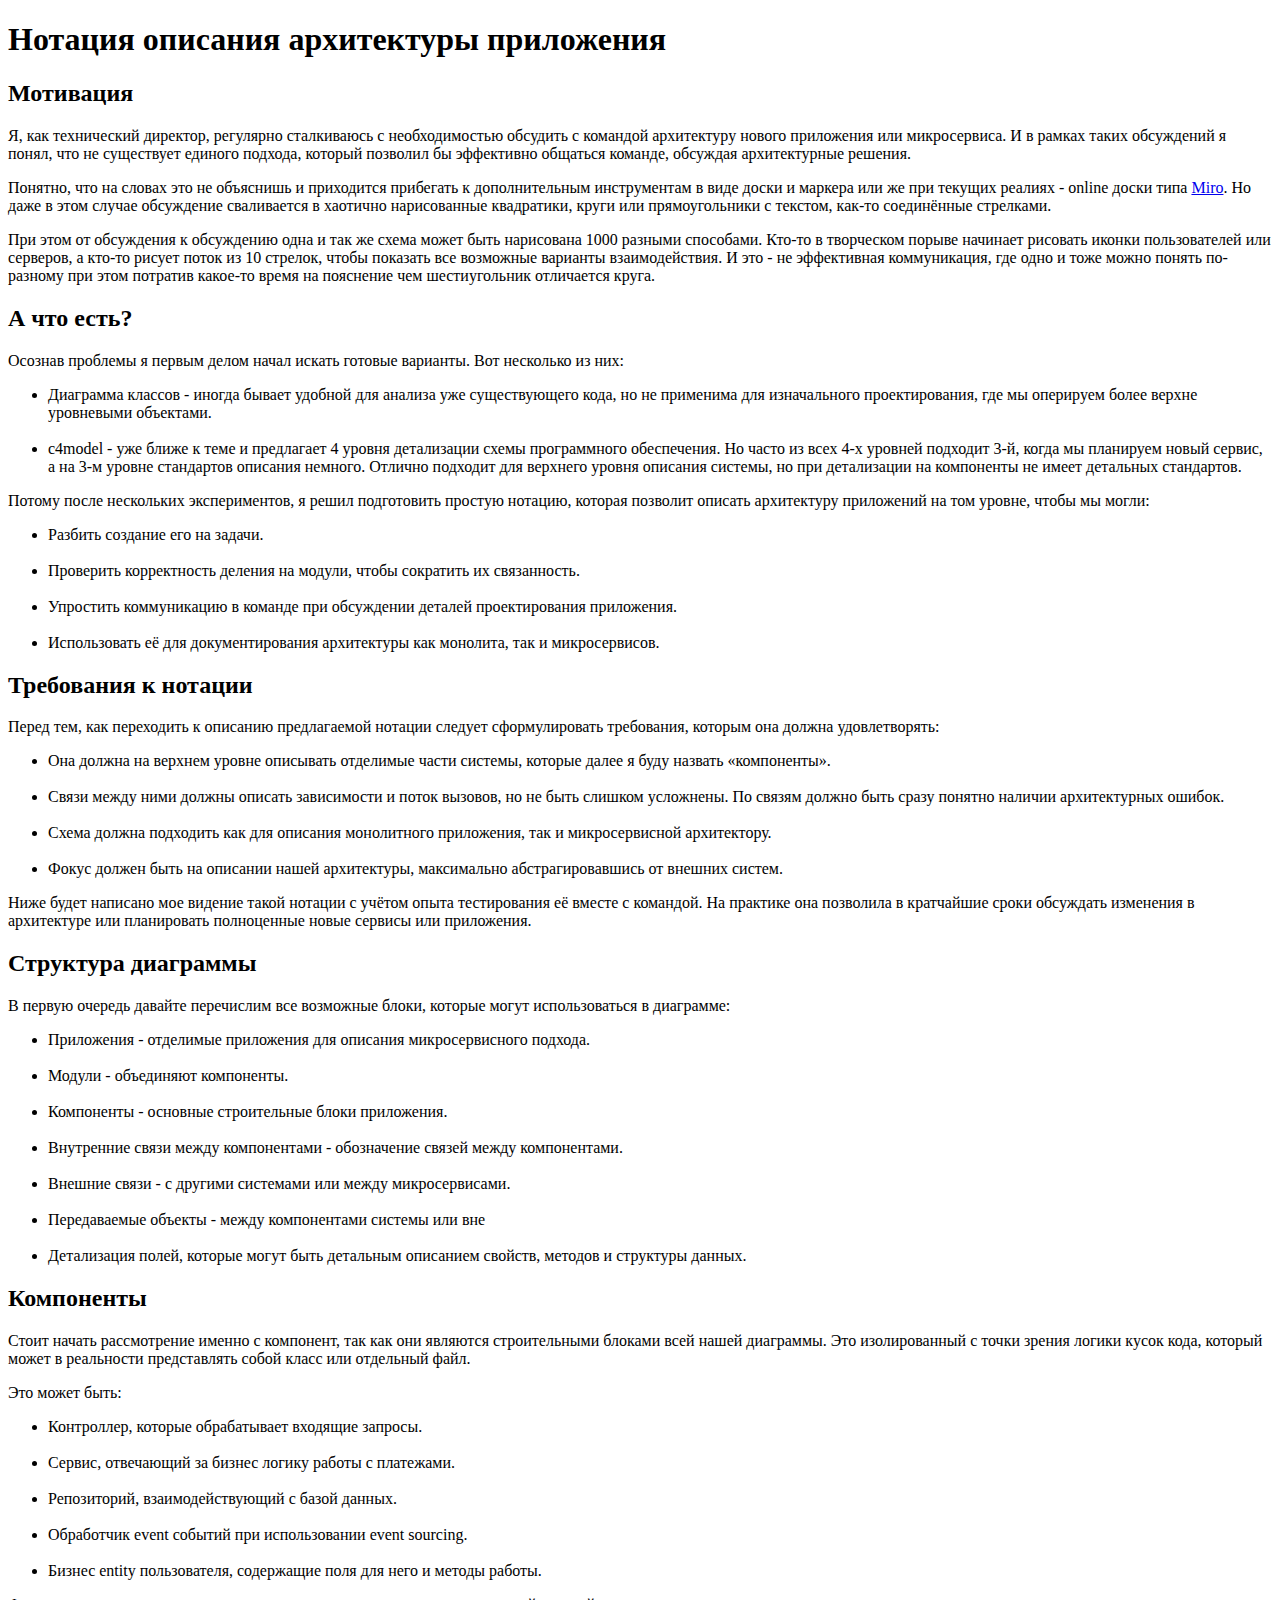
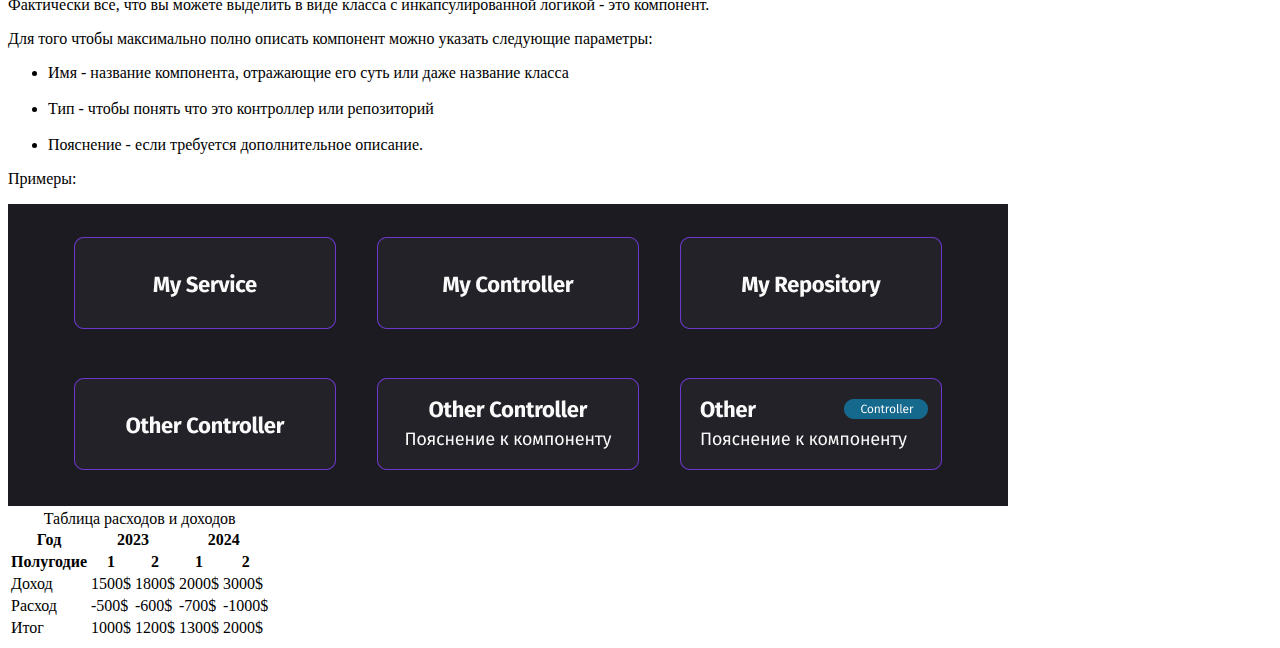
<file: 1-Miro/index.html>
<!DOCTYPE html>
<html lang="en">
<head>
    <meta charset="UTF-8">
    <meta name="viewport" content="width=device-width, initial-scale=1.0">
    <title>Document</title>
</head>
<body>
    <h1>Нотация описания архитектуры приложения</h1>

    <h2>Мотивация</h2>

    

    <p>Я, как технический директор, регулярно сталкиваюсь с необходимостью обсудить с командой архитектуру нового приложения или микросервиса. И в рамках таких обсуждений я понял, что не существует единого подхода, который позволил бы эффективно общаться команде, обсуждая архитектурные решения.</p>

    <p>Понятно, что на словах это не объяснишь и приходится прибегать к дополнительным инструментам в виде доски и маркера или же при текущих реалиях - online доски типа <a href="https://miro.com/ru/" target="_blank">Miro</a>. Но даже в этом случае обсуждение сваливается в хаотично нарисованные квадратики, круги или прямоугольники с текстом, как-то соединённые стрелками.</p>

    <p>При этом от обсуждения к обсуждению одна и так же схема может быть нарисована 1000 разными способами. Кто-то в творческом порыве начинает рисовать иконки пользователей или серверов, а кто-то рисует поток из 10 стрелок, чтобы показать все возможные варианты взаимодействия. И это - не эффективная коммуникация, где одно и тоже можно понять по-разному при этом потратив какое-то время на пояснение чем шестиугольник отличается круга.</p>

    <h2>А что есть?</h2>

    <p>Осознав проблемы я первым делом начал искать готовые варианты. Вот несколько из них:</p>

    <ul>
        <li>Диаграмма классов - иногда бывает удобной для анализа уже существующего кода, но не применима для изначального проектирования, где мы оперируем более верхне уровневыми объектами.</li>
        <br>
        <li>c4model - уже ближе к теме и предлагает 4 уровня детализации схемы программного обеспечения. Но часто из всех 4-х уровней подходит 3-й, когда мы планируем новый сервис, а на 3-м уровне стандартов описания немного. Отлично подходит для верхнего уровня описания системы, но при детализации на компоненты не имеет детальных стандартов.</li>
    </ul>

    <p>Потому после нескольких экспериментов, я решил подготовить простую нотацию, которая позволит описать архитектуру приложений на том уровне, чтобы мы могли:</p>

    <ul>
        <li>Разбить создание его на задачи.</li>
        <br>
        <li>Проверить корректность деления на модули, чтобы сократить их связанность.</li>
        <br>
        <li>Упростить коммуникацию в команде при обсуждении деталей проектирования приложения.</li>
        <br>
        <li>Использовать её для документирования архитектуры как монолита, так и микросервисов.</li>
    </ul>

    <h2>Требования к нотации</h2>

    <p>Перед тем, как переходить к описанию предлагаемой нотации следует сформулировать требования, которым она должна удовлетворять:</p>

    <ul>
        <li>Она должна на верхнем уровне описывать отделимые части системы, которые далее я буду назвать «компоненты».</li>
        <br>                                            
        <li>Связи между ними должны описать зависимости и поток вызовов, но не быть слишком усложнены. По связям должно быть сразу понятно наличии архитектурных ошибок.</li>
        <br>
        <li>Схема должна подходить как для описания монолитного приложения, так и микросервисной архитектору.</li>
        <br>
        <li>Фокус должен быть на описании нашей архитектуры, максимально абстрагировавшись от внешних систем.</li>
    </ul>

     <p>Ниже будет написано мое видение такой нотации с учётом опыта тестирования её вместе с командой. На практике она позволила в кратчайшие сроки обсуждать изменения в архитектуре или планировать полноценные новые сервисы или приложения.</p>

     <h2>Структура диаграммы</h2>

     <p>В первую очередь давайте перечислим все возможные блоки, которые могут использоваться в диаграмме:</p>

     <ul>
        <li>Приложения - отделимые приложения для описания микросервисного подхода.</li><br>
        <li>Модули - объединяют компоненты.</li><br>
        <li>Компоненты - основные строительные блоки приложения.</li><br>
        <li>Внутренние связи между компонентами - обозначение связей между компонентами.</li><br>
        <li>Внешние связи - с другими системами или между микросервисами.</li><br>
        <li>Передаваемые объекты - между компонентами системы или вне</li><br>
        <li>Детализация полей, которые могут быть детальным описанием свойств, методов и структуры данных.</li>
     </ul>

     <h2>Компоненты</h2>

     <p>Стоит начать рассмотрение именно с компонент, так как они являются строительными блоками всей нашей диаграммы. Это изолированный с точки зрения логики кусок кода, который может в реальности представлять собой класс или отдельный файл.</p>

     <p>Это может быть:</p>

     <ul>
        <li>Контроллер, которые обрабатывает входящие запросы.</li><br>
        <li>Сервис, отвечающий за бизнес логику работы с платежами.</li><br>
        <li>Репозиторий, взаимодействующий с базой данных.</li><br>
        <li>Обработчик event событий при использовании event sourcing.</li><br>
        <li>Бизнес entity пользователя, содержащие поля для него и методы работы.</li>
     </ul>

     <p>Фактически все, что вы можете выделить в виде класса с инкапсулированной логикой - это компонент.</p>

     <p>Для того чтобы максимально полно описать компонент можно указать следующие параметры:</p>

     <ul>
        <li>Имя - название компонента, отражающие его суть или даже название класса</li><br>
        <li>Тип - чтобы понять что это контроллер или репозиторий</li><br>
        <li>Пояснение - если требуется дополнительное описание.</li>
     </ul>

     <p>Примеры:</p>

     <img src="./img/image1.jpg" alt="">

     <section>
        <table>
            <caption>Таблица расходов и доходов</caption>
            <thead>
                <tr>
                    <th colspan="1">Год</th>
                    <th colspan="2">2023</th>
                    <th colspan="2">2024</th>
                </tr>
                <tr>
                    <th>Полугодие</th>
                    <th>1</th>
                    <th>2</th>
                    <th>1</th>
                    <th>2</th>
                </tr>
            </thead>
            <tbody>
                <tr>
                    <td>Доход</td>
                    <td>1500$</td>
                    <td>1800$</td>
                    <td>2000$</td>
                    <td>3000$</td>
                </tr>
                <tr>
                    <td>Расход</td>
                    <td>-500$</td>
                    <td>-600$</td>
                    <td>-700$</td>
                    <td>-1000$</td>
                </tr>
            </tbody>
            <tfoot>
                <tr>
                    <td>Итог</td>
                    <td>1000$</td>
                    <td>1200$</td>
                    <td>1300$</td>
                    <td>2000$</td>
                </tr>
            </tfoot>
        </table>
     </section>
</body>
</html>
</file>
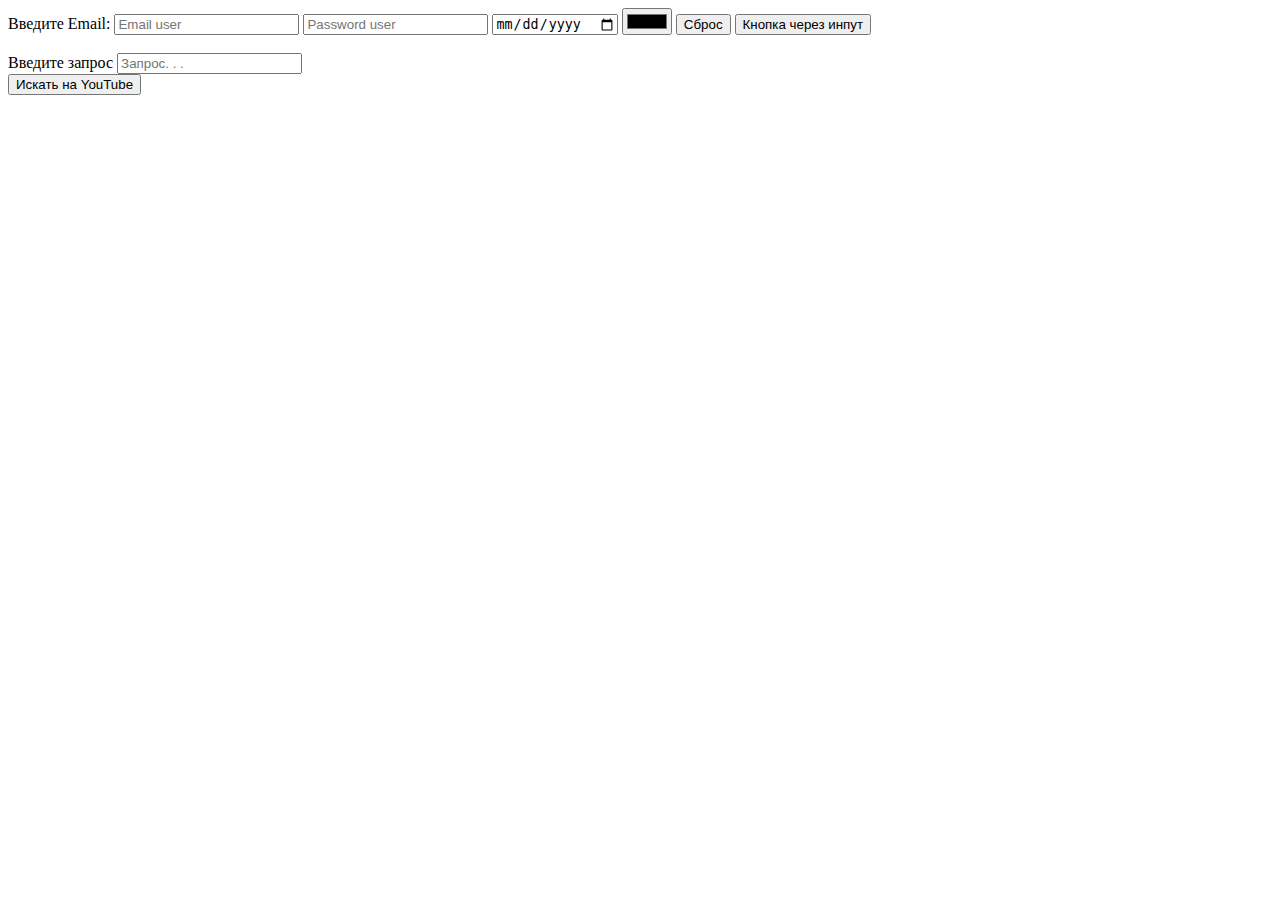
<file: demo.html>
<!DOCTYPE html>
<html lang="en">
<head>
    <meta charset="UTF-8">
    <meta name="viewport" content="width=device-width, initial-scale=1.0">
    <title>Demo</title>
</head>
<body>
    <form action="/test">
        <label for="email">Введите Email:</label>
        <input type="email" placeholder="Email user" id="email">
        <input type="password" placeholder="Password user">
        <input type="date" placeholder="B user">
        <input type="color">
        <button type="reset">Сброс</button>
        <input type="button" value="Кнопка через инпут">
    </form>
    <br>
    <form action="https://www.youtube.com/results">
        <div>
            <label for="query">Введите запрос</label>
            <input type="text" id="query" placeholder="Запрос. . ." name="search_query">
        </div>
        <button>Искать на YouTube</button>
    </form>
</body>
</html>
</file>
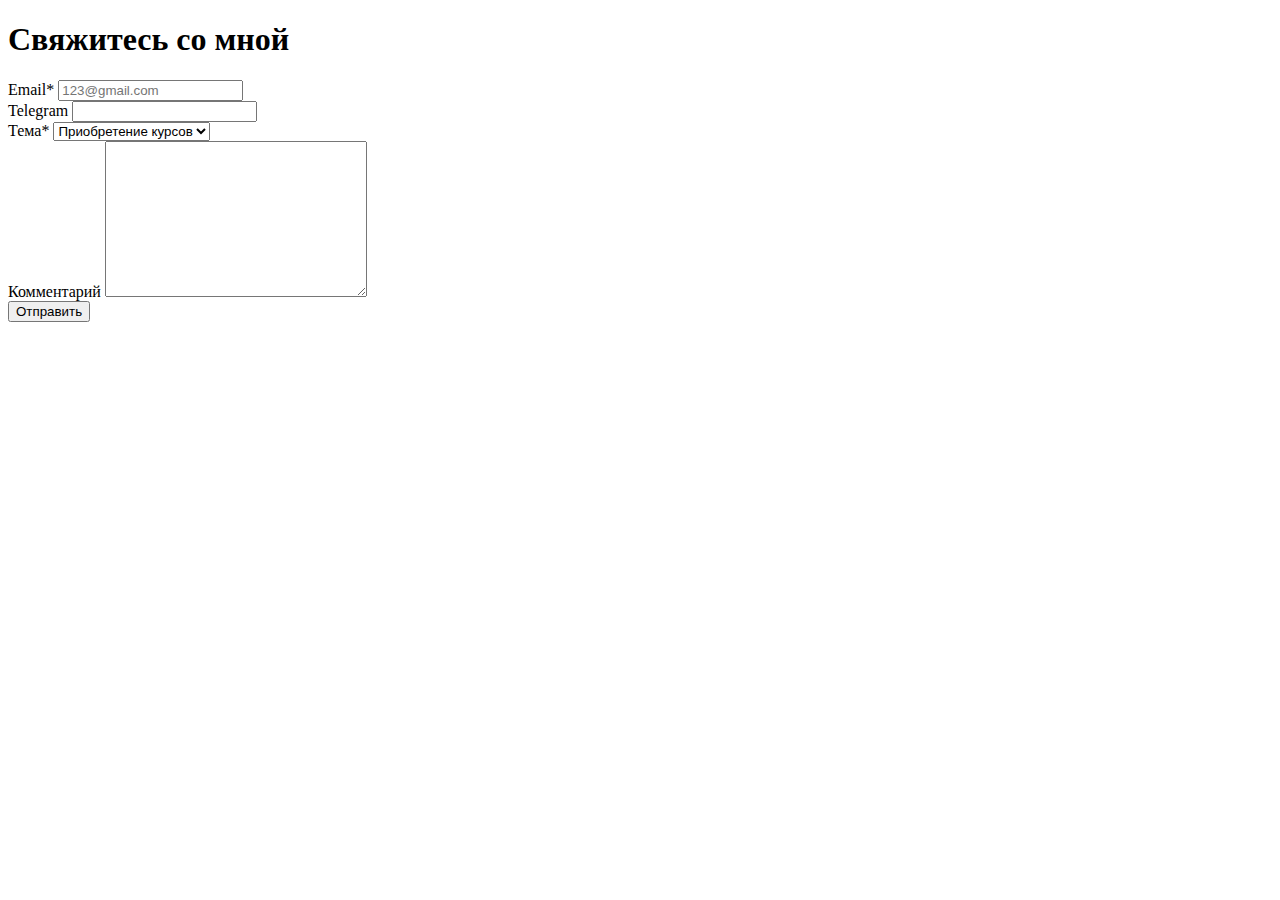
<file: formCont.html>
<!DOCTYPE html>
<html lang="en">
<head>
    <meta charset="UTF-8">
    <meta name="viewport" content="width=device-width, initial-scale=1.0">
    <title>Form</title>
</head>
<body>
    <h1>Свяжитесь со  мной</h1>
    <form action="#">
        <div>
            <label for="email">Email*</label>
            <input type="email" name="email" id="email" placeholder="123@gmail.com" required>
        </div>
        <div>
            <label for="telegram">Telegram</label>
            <input type="text" name="telegram" id="telegram">
        </div>
        <div>
            <label for="theme">Тема*</label>
            <select name="theme" id="theme" required>
                <option value="1">Приобретение курсов</option>
            </select>
        </div>
        <div>
            <label for="comment">Комментарий</label>
            <textarea name="comment" id="comment" cols="30" rows="10"></textarea>
        </div>
        <button type="submit">Отправить</button>
    </form>
</body>
</html>
</file>
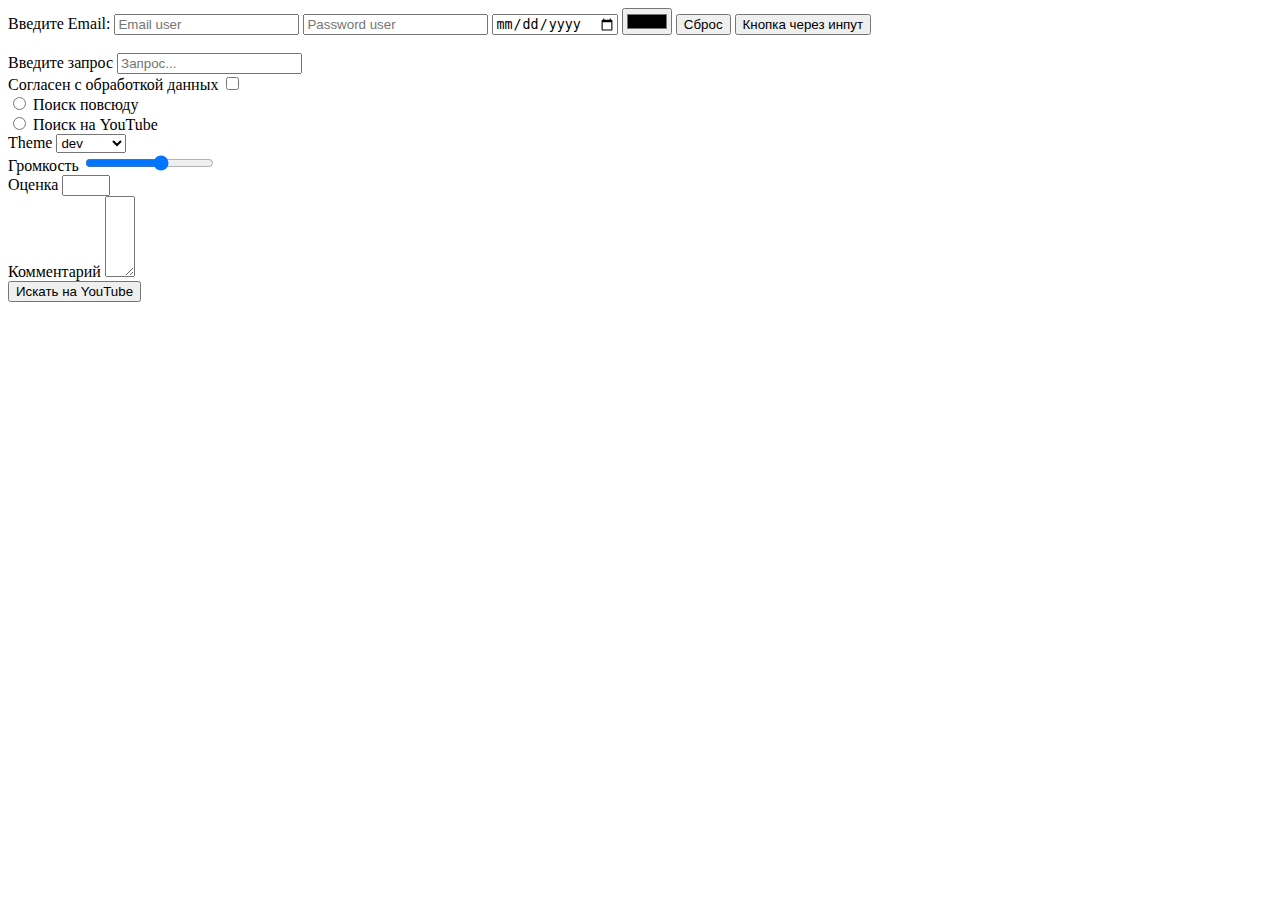
<file: 1-Miro/demo.html>
<!DOCTYPE html>
<html lang="en">
<head>
    <meta charset="UTF-8">
    <meta name="viewport" content="width=device-width, initial-scale=1.0">
    <title>Demo</title>
</head>
<body>
    <form action="/test">
        <label for="email">Введите Email:</label>
        <input type="email" placeholder="Email user" id="email">
        <input type="password" placeholder="Password user">
        <input type="date" placeholder="B user">
        <input type="color">
        <button type="reset">Сброс</button>
        <input type="button" value="Кнопка через инпут">
    </form>
    <br>
    <form action="#">
        <div>
            <label for="query">Введите запрос</label>
            <input type="text" id="query" placeholder="Запрос..." name="search_query" required>
        </div>
        
        <div>
            <label for="agree">Согласен с обработкой данных</label>
            <input type="checkbox" name="agree" id="agree">
        </div>
        <div>
            <input type="radio" name="1" id="all" value="all">
            <label for="all">Поиск повсюду</label>
        </div>
        <div>
            <input type="radio" name="1" id="youtube" value="youtube">
            <label for="youtube">Поиск на YouTube</label>
        </div>
        <div>
            <label for="topic">Theme</label>
            <select name="topic" id="topic">
                <option value="1">all</option>
                <optgroup label="popular">
                    <option value="2">beast</option>
                    <option value="3" selected>dev</option>
                </optgroup>
            </select>
        </div>
        <div>
            <label for="volume">Громкость</label>
            <input type="range" name="volume" id="volume" min="0" max="10" step="2">
        </div>
        <div>
            <label for="num">Оценка</label>
            <input type="number" name="num" id="num" min="0" max="5" step="1">
        </div>
        <div>
            <label for="text">Комментарий</label>
            <textarea name="text" id="text" cols="1" rows="5"></textarea>
        </div>
        <button>Искать на YouTube</button>
    </form>
</body>
</html>
</file>
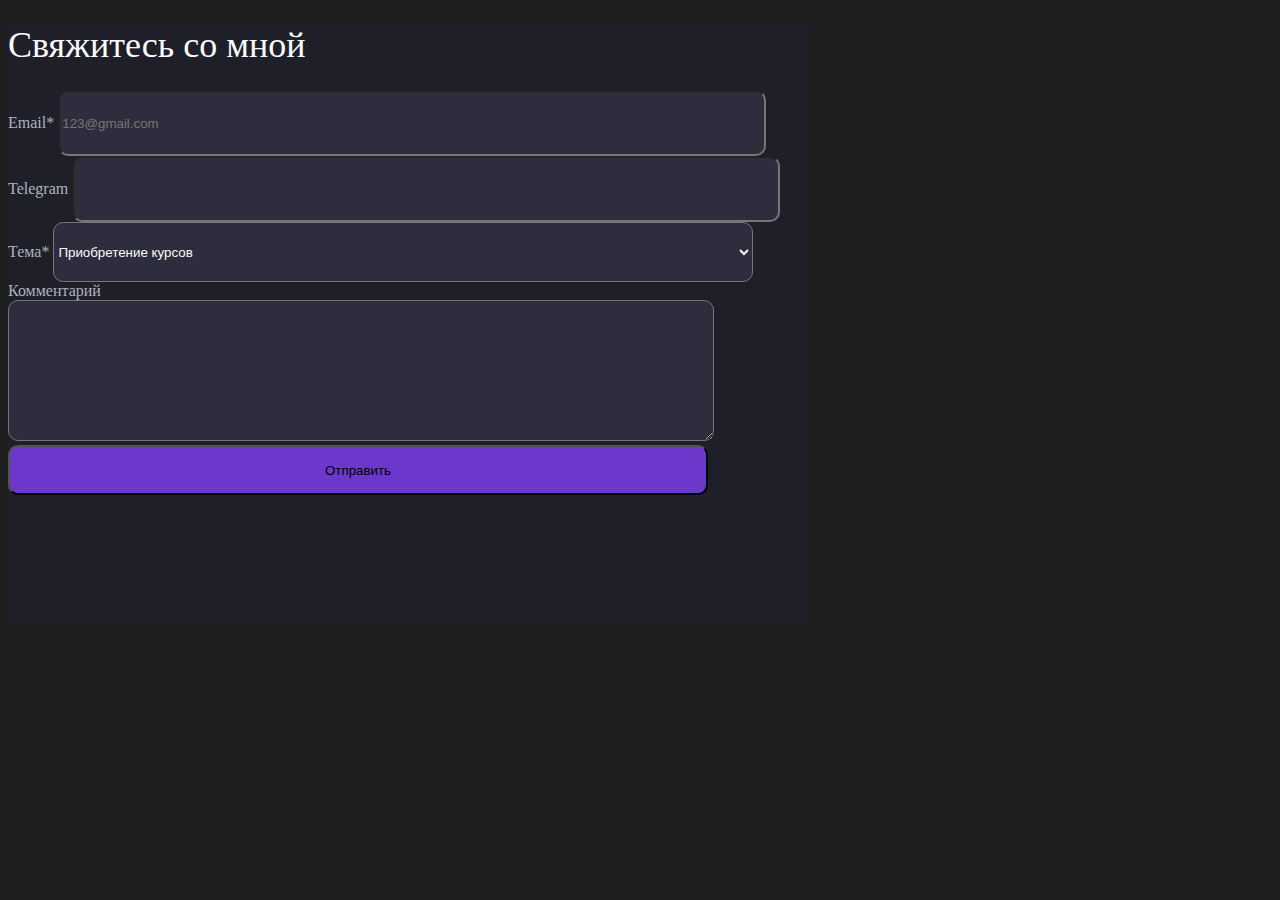
<file: 2-Purple/formCont.html>
<!DOCTYPE html>
<html lang="en">
<head>
    <meta charset="UTF-8">
    <meta name="viewport" content="width=device-width, initial-scale=1.0">
    <link rel="stylesheet" href="./styles/style.css">
    <title>Form</title>
</head>
<body>
    <main>
        <h1>Свяжитесь со  мной</h1>
        <form action="#">
            <div>
                <label for="email">Email*</label>
                <input type="email" name="email" id="email" placeholder="123@gmail.com" required>
            </div>
            <div>
                <label for="telegram">Telegram</label>
                <input type="text" name="telegram" id="telegram">
            </div>
            <div>
                <label for="theme">Тема*</label>
                <select name="theme" id="theme" required>
                    <option value="1">Приобретение курсов</option>
                </select>
            </div>
            <div>
                <label for="comment">Комментарий</label>
                <textarea name="comment" id="comment"></textarea>
            </div>
            <button type="submit">Отправить</button>
        </form>
    </main>
</body>
</html>
</file>
<file: 2-Purple/styles/style.css>
body{
    background-color: #1e1e1e;
}

main{
    width: 800px;
    height: 600px;
    background-color: #1E1F29;
}

h1, option{
    color: #fafafa;
}

h1{
    font-size: 36px;
    font-weight: 400;
}

label{
    color: #afb2bf;
}

input, select, textarea{
    background: #2e2d3d;
    color: #fafafa;
    border-radius: 10px;
}

input, select{
    width: 700px;
    height: 60px;
}

textarea{
    width: 700px;
    height: 135px;
}

button{
    width: 700px;
    height: 50px;
    border-radius: 10px;
    background-color: #6c38cc;
}
</file>
